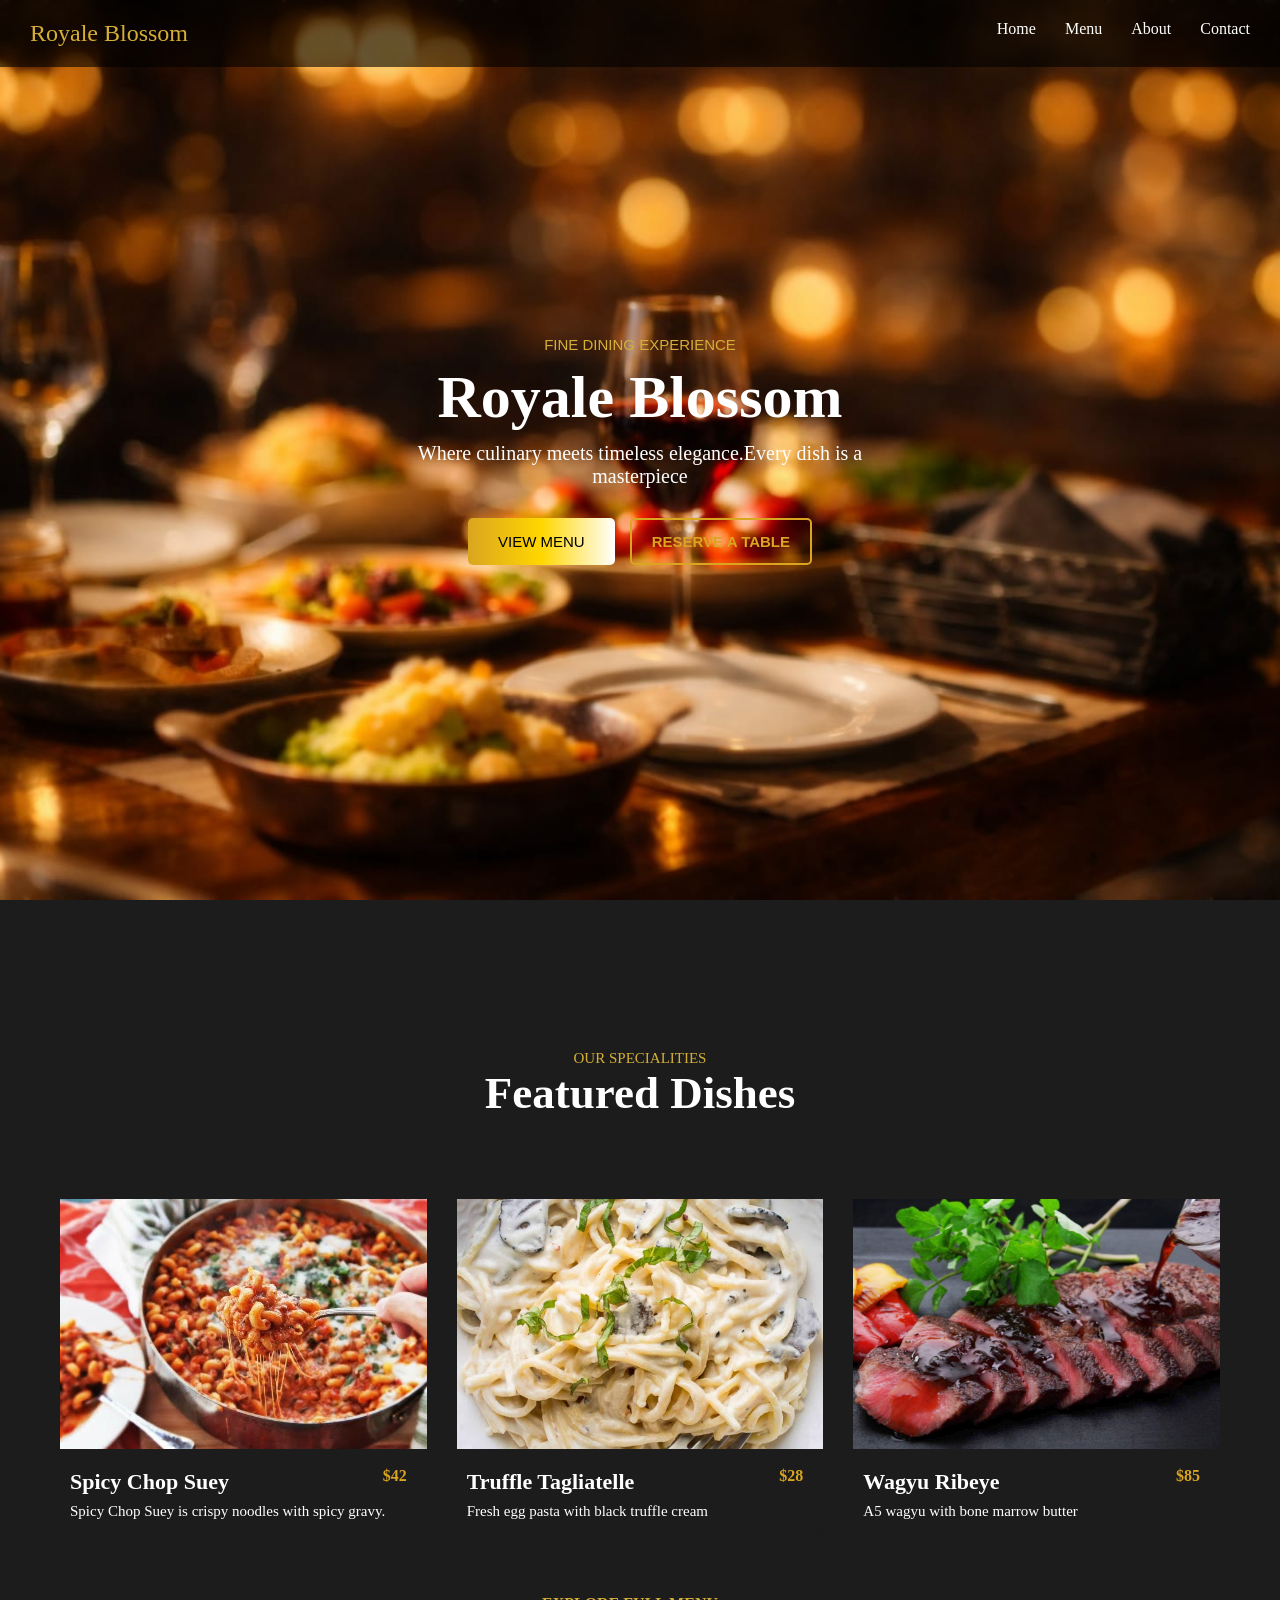
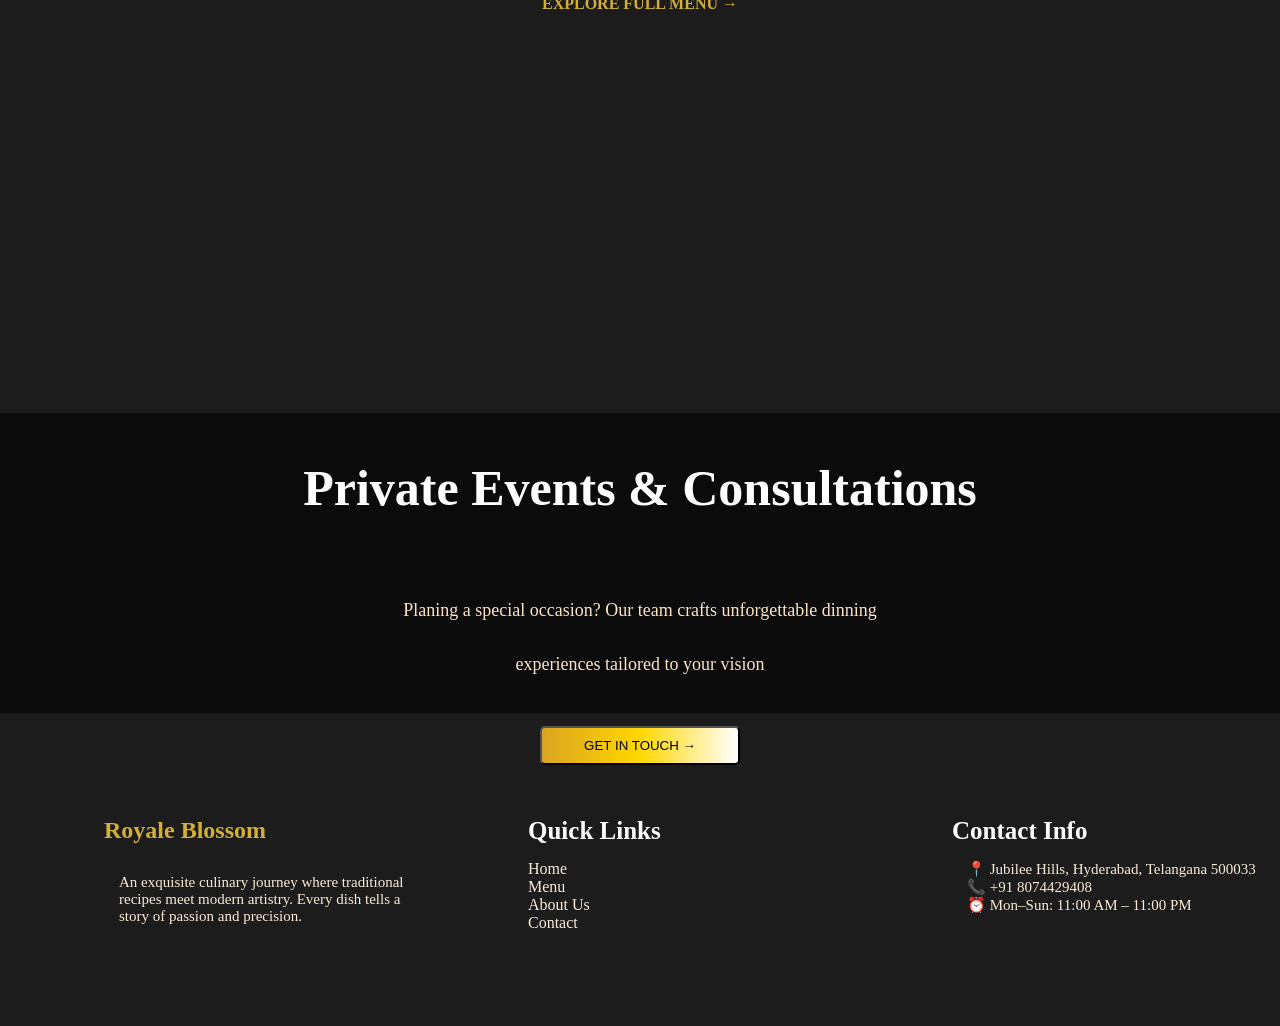
<file: index.html>
<!DOCTYPE html>
<html lang="en">
<head>
    <meta charset="UTF-8">
    <meta name="viewport" content="width=device-width, initial-scale=1.0">
    <title>Resturant</title>
    <link rel="stylesheet" href="index.css">
</head>
<body>
 <header id="header">
        <div class="hero">Royale Blossom</div>
        <nav>
            <a href="#home">Home</a>
            <a href="menu.html">Menu</a>
            <a href="about.html">About</a>
            <a href="contact.html">Contact</a>
        </nav>
    </header>
    <section class="new" id="home"> 
        <div class="new-content">
        <p class="gold">FINE DINING EXPERIENCE</p>
        <h1 class="show">Royale Blossom</h1>
        <p class="old">Where culinary meets timeless elegance.Every dish is a <br>masterpiece</p>
        <div class="btn-container">
        <button class="menu" onclick="window.location.href='menu.html'">VIEW MENU </button>
        <button class="table" onclick="window.location.href='contact.html'">RESERVE A TABLE</button>
        </div>
        </div>
    </section>
    <section class="featured">
        <p class="gold">OUR SPECIALITIES</p>
        <h3 class="glow">Featured Dishes</h3>
        </section>
    <div class="cards">
        <div class="card">
            <img src="Spicy Chop Suey.jpg">
            <h4>Spicy Chop Suey</h4> 
            <span>$42</span>
            <p>Spicy Chop Suey is crispy noodles with spicy gravy.</p>
        </div>
        <div class="card">
            <img src="truffle tagliatelle.jpg">
            <h4>Truffle Tagliatelle</h4>
            <span>$28</span>
            <p>Fresh egg pasta with black truffle cream</p>
        </div>
        <div class="card">
            <img src="Wagyu Ribeye.jpg">
            <h4>Wagyu Ribeye</h4>
            <span>$85</span>
            <p>A5 wagyu with bone marrow butter</p>
        </div>
    </div>
    <div class="explore">
        <a href="menu.html">EXPLORE FULL MENU → </a>
    </div>
        <div class="act">
        <h2>Private Events & Consultations</h2>
        <p>Planing a special occasion? Our team crafts unforgettable dinning<br> experiences tailored to your vision</p>
        <button onclick="window.location.href='contact.html'"  class="acting" > GET IN TOUCH → </button>
        </div>
</body>
<footer class="footer">
    <div class="footer-container" id="footer">

        <!-- Column 1 -->
        <div class="footer-col">
            <h2 class="footer-logo">Royale Blossom</h2>
            <p>
                An exquisite culinary journey where traditional recipes meet
                modern artistry. Every dish tells a story of passion and precision.
            </p>
        </div>

        <!-- Column 2 -->
        <div class="footer-col">
            <h3>Quick Links</h3>
            <ul>
                <li><a href="#">Home</a></li>
                <li><a href="#">Menu</a></li>
                <li><a href="#">About Us</a></li>
                <li><a href="#">Contact</a></li>
            </ul>
        </div>

        <!-- Column 3 -->
        <div class="footer-col">
            <h3>Contact Info</h3>
            <p>📍 Jubilee Hills, Hyderabad, Telangana 500033</p>
            <p>📞 +91 8074429408</p>
            <p>⏰ Mon–Sun: 11:00 AM – 11:00 PM</p>
        </div>

    </div>
</footer>
</html>
</file>
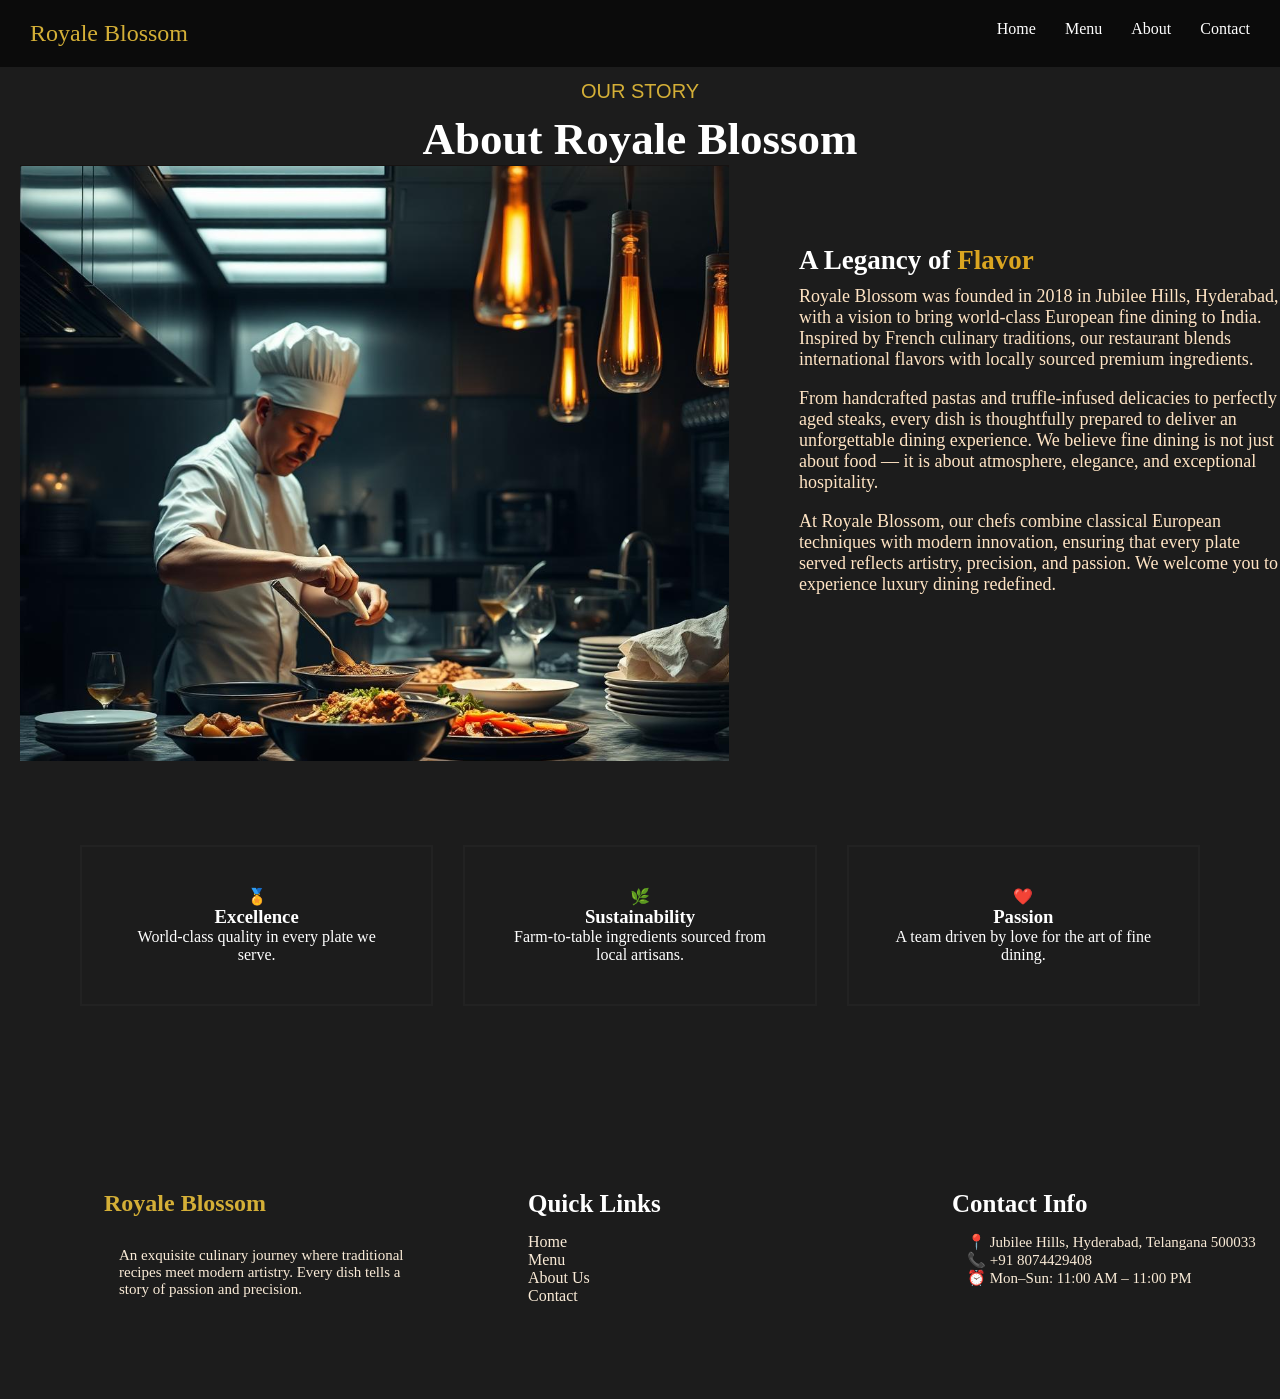
<file: about.html>
<!DOCTYPE html>
<html lang="en">
<head>
    <meta charset="UTF-8">
    <meta name="viewport" content="width=device-width, initial-scale=1.0">
    <title>resturant</title>
    <link rel="stylesheet" href="about.css">
    <link rel="stylesheet" href="index.css">
</head>
<body>
    <header>
        <div class="hero">Royale Blossom</div>
        <nav>
            <a href="index.html">Home</a>
            <a href="menu.html">Menu</a>
            <a href=".about">About</a>
            <a href="contact.html">Contact</a>
        </nav>
    </header>
    <section class="about">
        <p class="gold">OUR STORY</p>
        <h1>About Royale Blossom</h1>
    <div class="container">
        <div class="image">
            <img src="Screenshot 2026-02-22 083347.png" alt="Chef Coding">
        </div>
        <div class="text">
            <h2>A Legancy of <span>Flavor</span></h2>
            <p>Royale Blossom was founded in 2018 in Jubilee Hills, Hyderabad, with a vision to bring
                world-class European fine dining to India. Inspired by French culinary traditions,
                our restaurant blends international flavors with locally sourced premium ingredients.
            </p><br>
            <p>
                From handcrafted pastas and truffle-infused delicacies to perfectly aged steaks,
                every dish is thoughtfully prepared to deliver an unforgettable dining experience.
                We believe fine dining is not just about food — it is about atmosphere, elegance,
                and exceptional hospitality.
            </p><br>
            <p>
                At Royale Blossom, our chefs combine classical European techniques with modern
                innovation, ensuring that every plate served reflects artistry, precision,
                and passion. We welcome you to experience luxury dining redefined.
            </p><br>
        </div>
    </div>
     </section>
     <section class="values-section">

    <div class="value-box">
        <div class="icon">🏅</div>
        <h3>Excellence</h3>
        <p>World-class quality in every plate we serve.</p>
    </div>

    <div class="value-box">
        <div class="icon">🌿</div>
        <h3>Sustainability</h3>
        <p>Farm-to-table ingredients sourced from local artisans.</p>
    </div>

    <div class="value-box">
        <div class="icon">❤️</div>
        <h3>Passion</h3>
        <p>A team driven by love for the art of fine dining.</p>
    </div>

</section>
</body>
<footer class="footer">
    <div class="footer-container" id="footer">

        <!-- Column 1 -->
        <div class="footer-col">
            <h2 class="footer-logo">Royale Blossom</h2>
            <p>
                An exquisite culinary journey where traditional recipes meet
                modern artistry. Every dish tells a story of passion and precision.
            </p>
        </div>

        <!-- Column 2 -->
        <div class="footer-col">
            <h3>Quick Links</h3>
            <ul>
                <li><a href="#">Home</a></li>
                <li><a href="#">Menu</a></li>
                <li><a href="#">About Us</a></li>
                <li><a href="#">Contact</a></li>
            </ul>
        </div>

        <!-- Column 3 -->
        <div class="footer-col">
            <h3>Contact Info</h3>
            <p>📍 Jubilee Hills, Hyderabad, Telangana 500033</p>
            <p>📞 +91 8074429408</p>
            <p>⏰ Mon–Sun: 11:00 AM – 11:00 PM</p>
        </div>

    </div>
</footer>
</html>
</file>
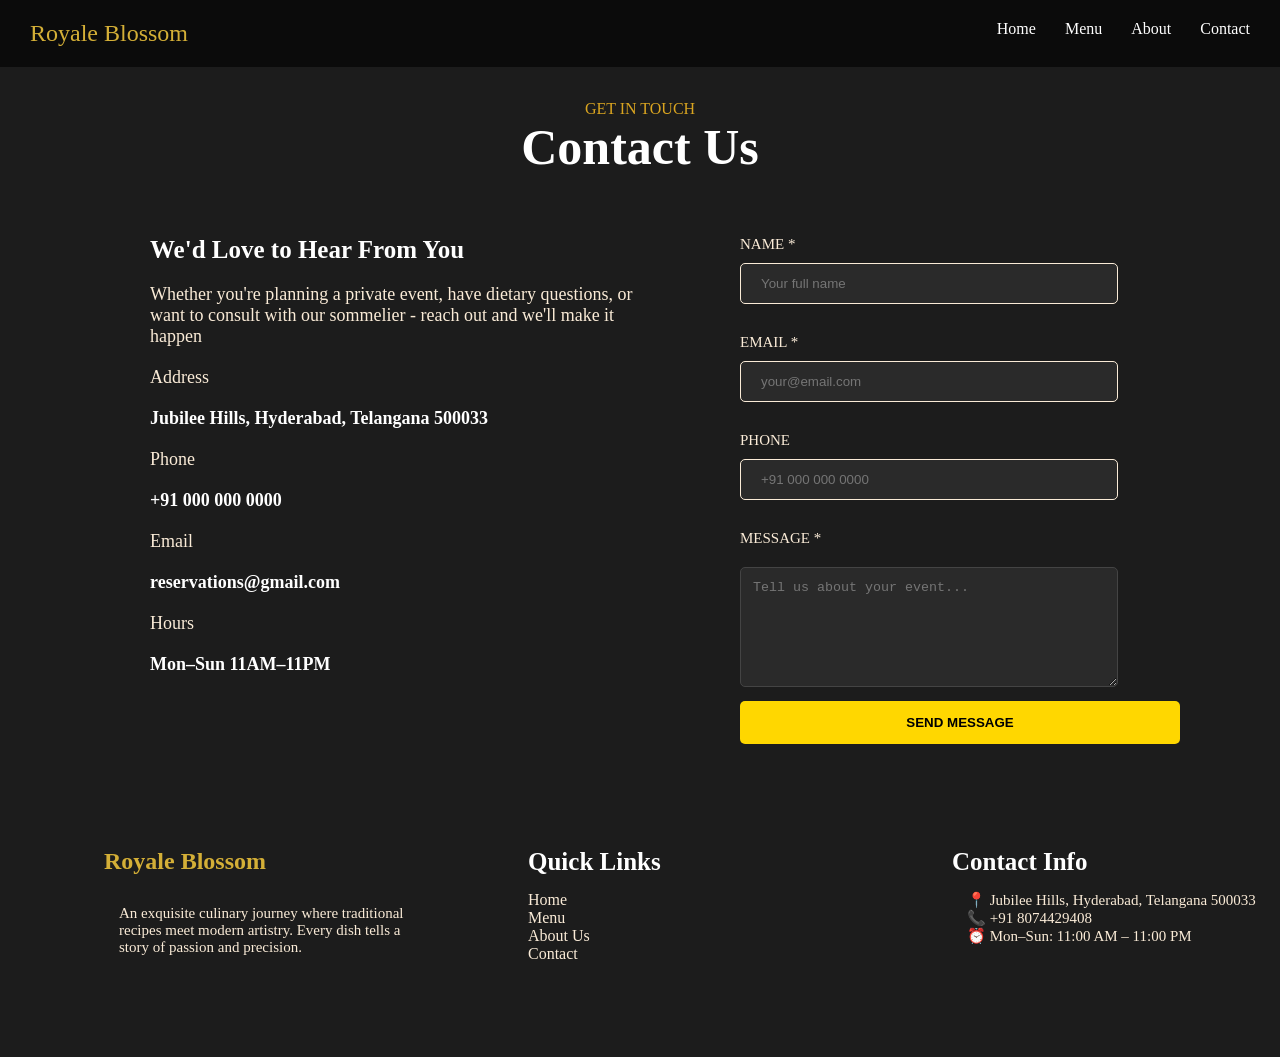
<file: contact.html>
<!DOCTYPE html>
<html lang="en">
<head>
    <meta charset="UTF-8">
    <meta name="viewport" content="width=device-width, initial-scale=1.0">
    <title>Contact</title>
    <link rel="stylesheet" href="index.css"> 
    <link rel="stylesheet" href="contact.css"> 
</head>
<body>
    <header>
        <div class="hero">Royale Blossom</div>
        <nav>
            <a href="index.html">Home</a>
            <a href="menu.html">Menu</a>
            <a href="about.html">About</a>
            <a href=".contact-text">Contact</a>
        </nav>
    </header>
    <section class="contact-text">
    <div class="contact">GET  IN  TOUCH</div>
    <h1>Contact Us</h1>
    </section>
    <div class="outer">
        <div class="inner">
            <h3>We'd Love to Hear From You</h3>
            <p>Whether  you're  planning  a  private  event, have dietary questions, or<br>

                want to consult  with  our  sommelier - reach  out  and  we'll  make  it<br> 

                happen
            </p>

        <div class="info-box">
        <p>Address</p>
        <p  class="main">Jubilee Hills, Hyderabad, Telangana 500033</p>
        <p>Phone </p>
        <p  class="main">+91 000 000 0000</p>
        <p>Email</p>
        <p  class="main">reservations@gmail.com</p>
        <p >Hours</p>
        <p class="main">Mon–Sun 11AM–11PM</p>
      </div>
    </div>
    <div class="contact-form">
      <form action="https://formsubmit.co/yaminichinnari0@gmail.com" method="POST">
        <p>NAME *</p>
        <input type="text" name="name" placeholder="Your full name" required>
        <P>EMAIL *</P>
        <input type="email" name="email" placeholder="your@email.com" required>
        <P>PHONE</P>
        <input type="tel" name="number" placeholder="+91 000 000 0000">
        <P>MESSAGE *</P>
        <textarea name="message" placeholder="Tell us about your event..."></textarea>
        <button type="submit">SEND MESSAGE</button>
      </form>
    </div>

    </div>
    <script>
    const form = document.getElementById("contactForm");
const successMessage = document.getElementById("successMessage");

form.addEventListener("submit", function() {
    successMessage.textContent = "Message sent successfully!";
});
</script>

</body>
<footer class="footer">
    <div class="footer-container" id="footer">

        <!-- Column 1 -->
        <div class="footer-col">
            <h2 class="footer-logo">Royale Blossom</h2>
            <p>
                An exquisite culinary journey where traditional recipes meet
                modern artistry. Every dish tells a story of passion and precision.
            </p>
        </div>

        <!-- Column 2 -->
        <div class="footer-col">
            <h3>Quick Links</h3>
            <ul>
                <li><a href="#">Home</a></li>
                <li><a href="#">Menu</a></li>
                <li><a href="#">About Us</a></li>
                <li><a href="#">Contact</a></li>
            </ul>
        </div>

        <!-- Column 3 -->
        <div class="footer-col">
            <h3>Contact Info</h3>
            <p>📍 Jubilee Hills, Hyderabad, Telangana 500033</p>
            <p>📞 +91 8074429408</p>
            <p>⏰ Mon–Sun: 11:00 AM – 11:00 PM</p>
        </div>

    </div>
</html>
</file>
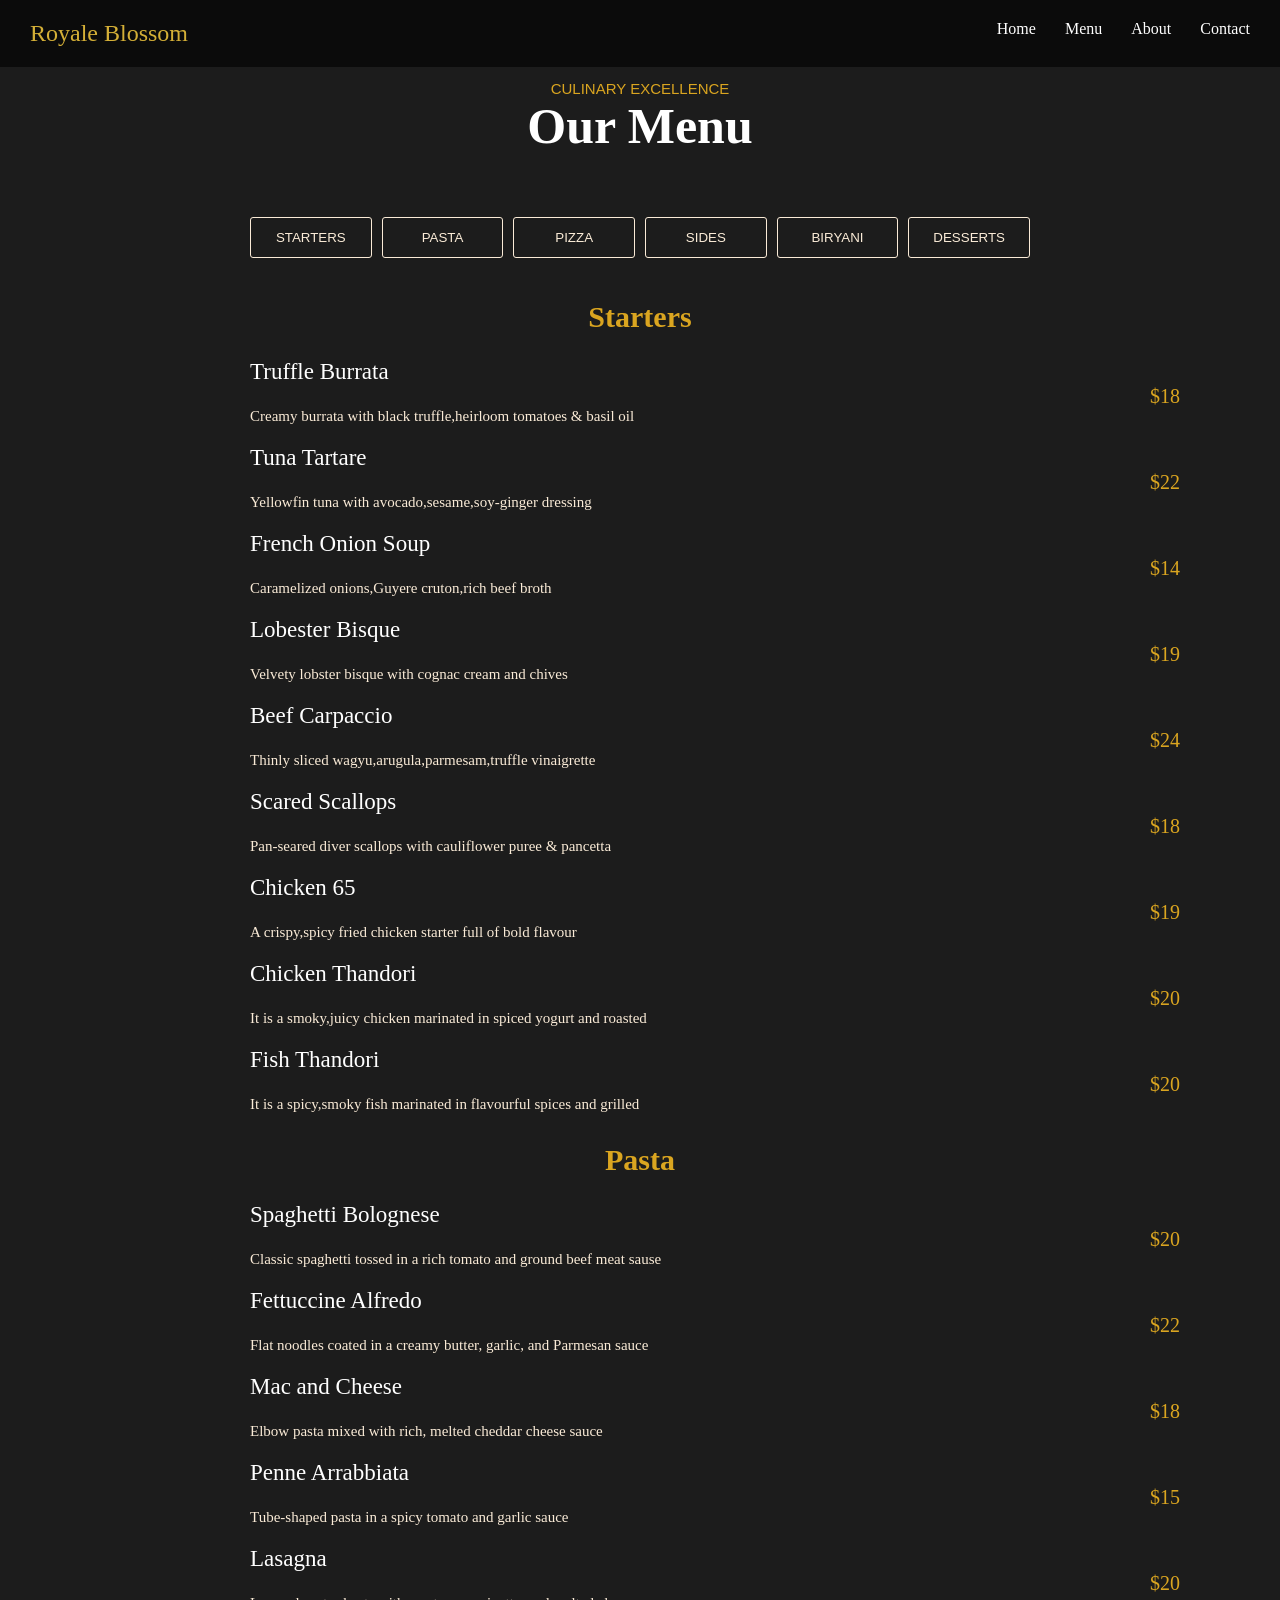
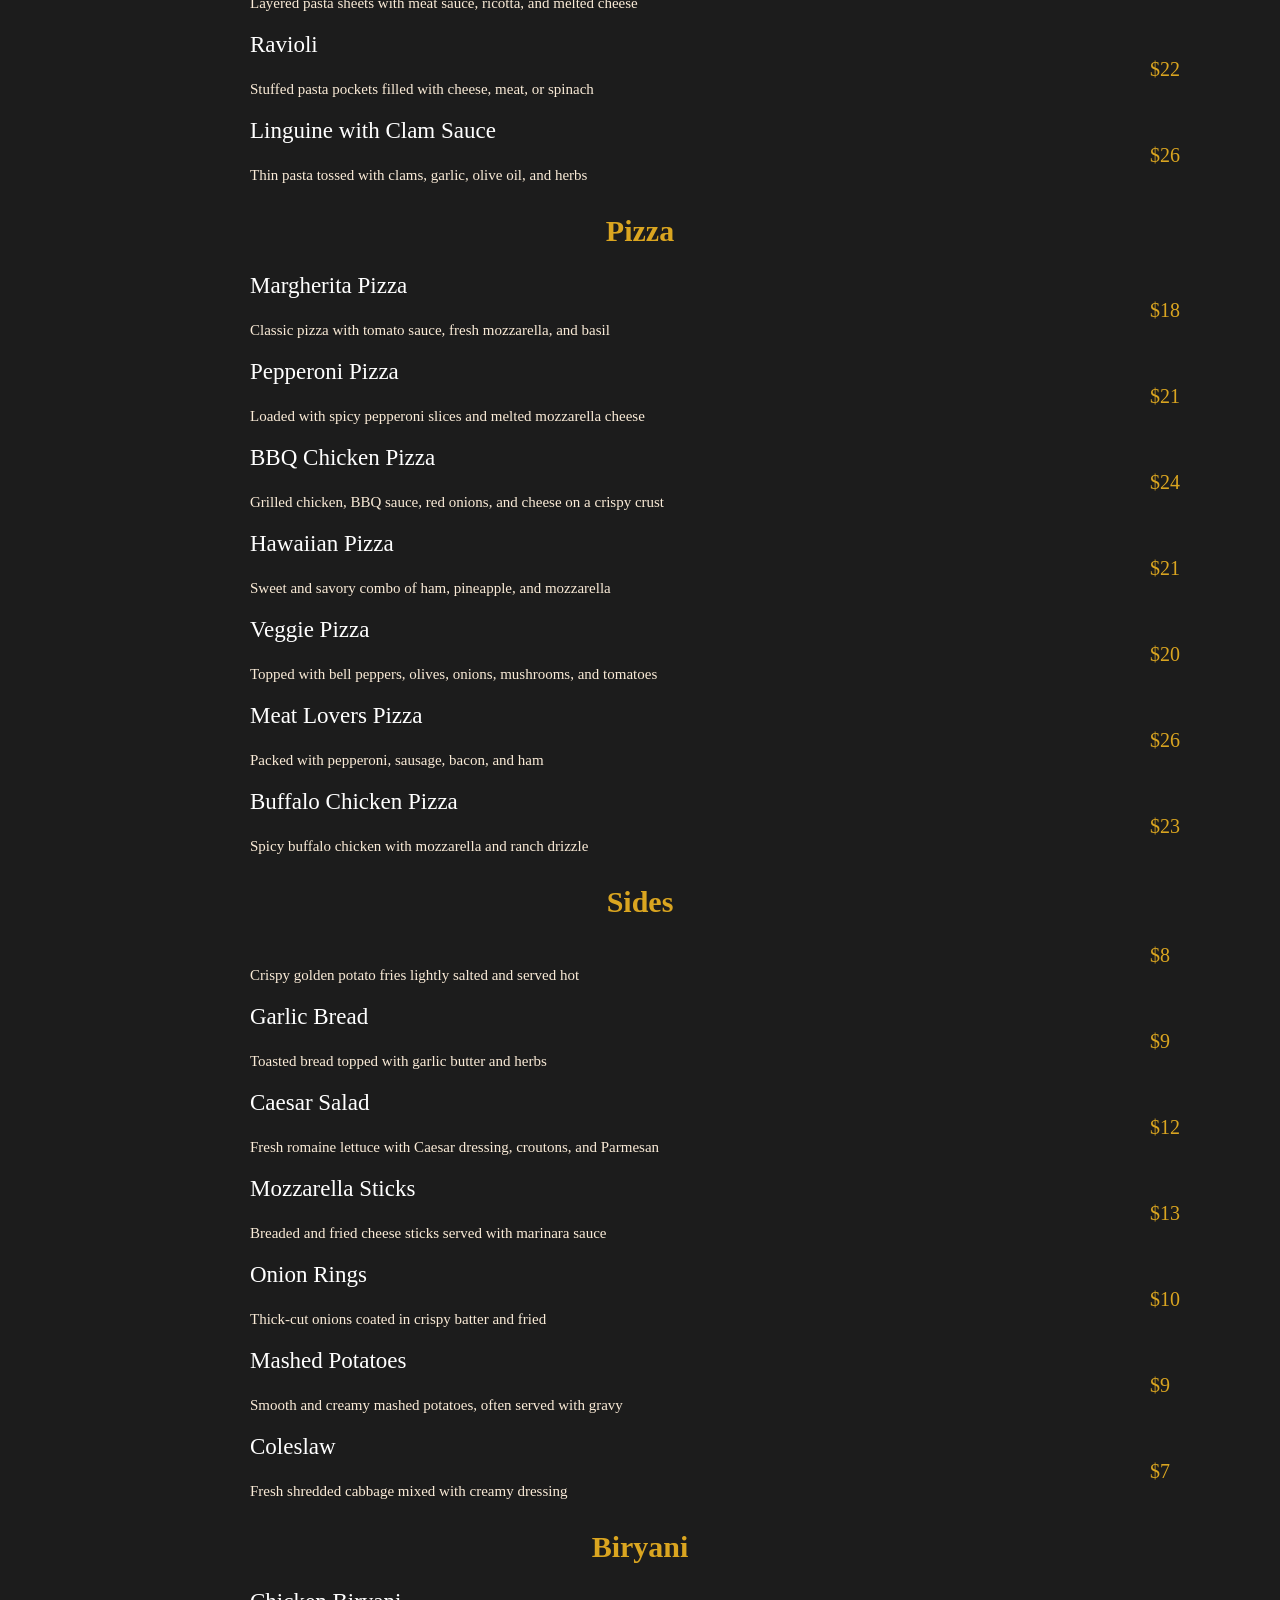
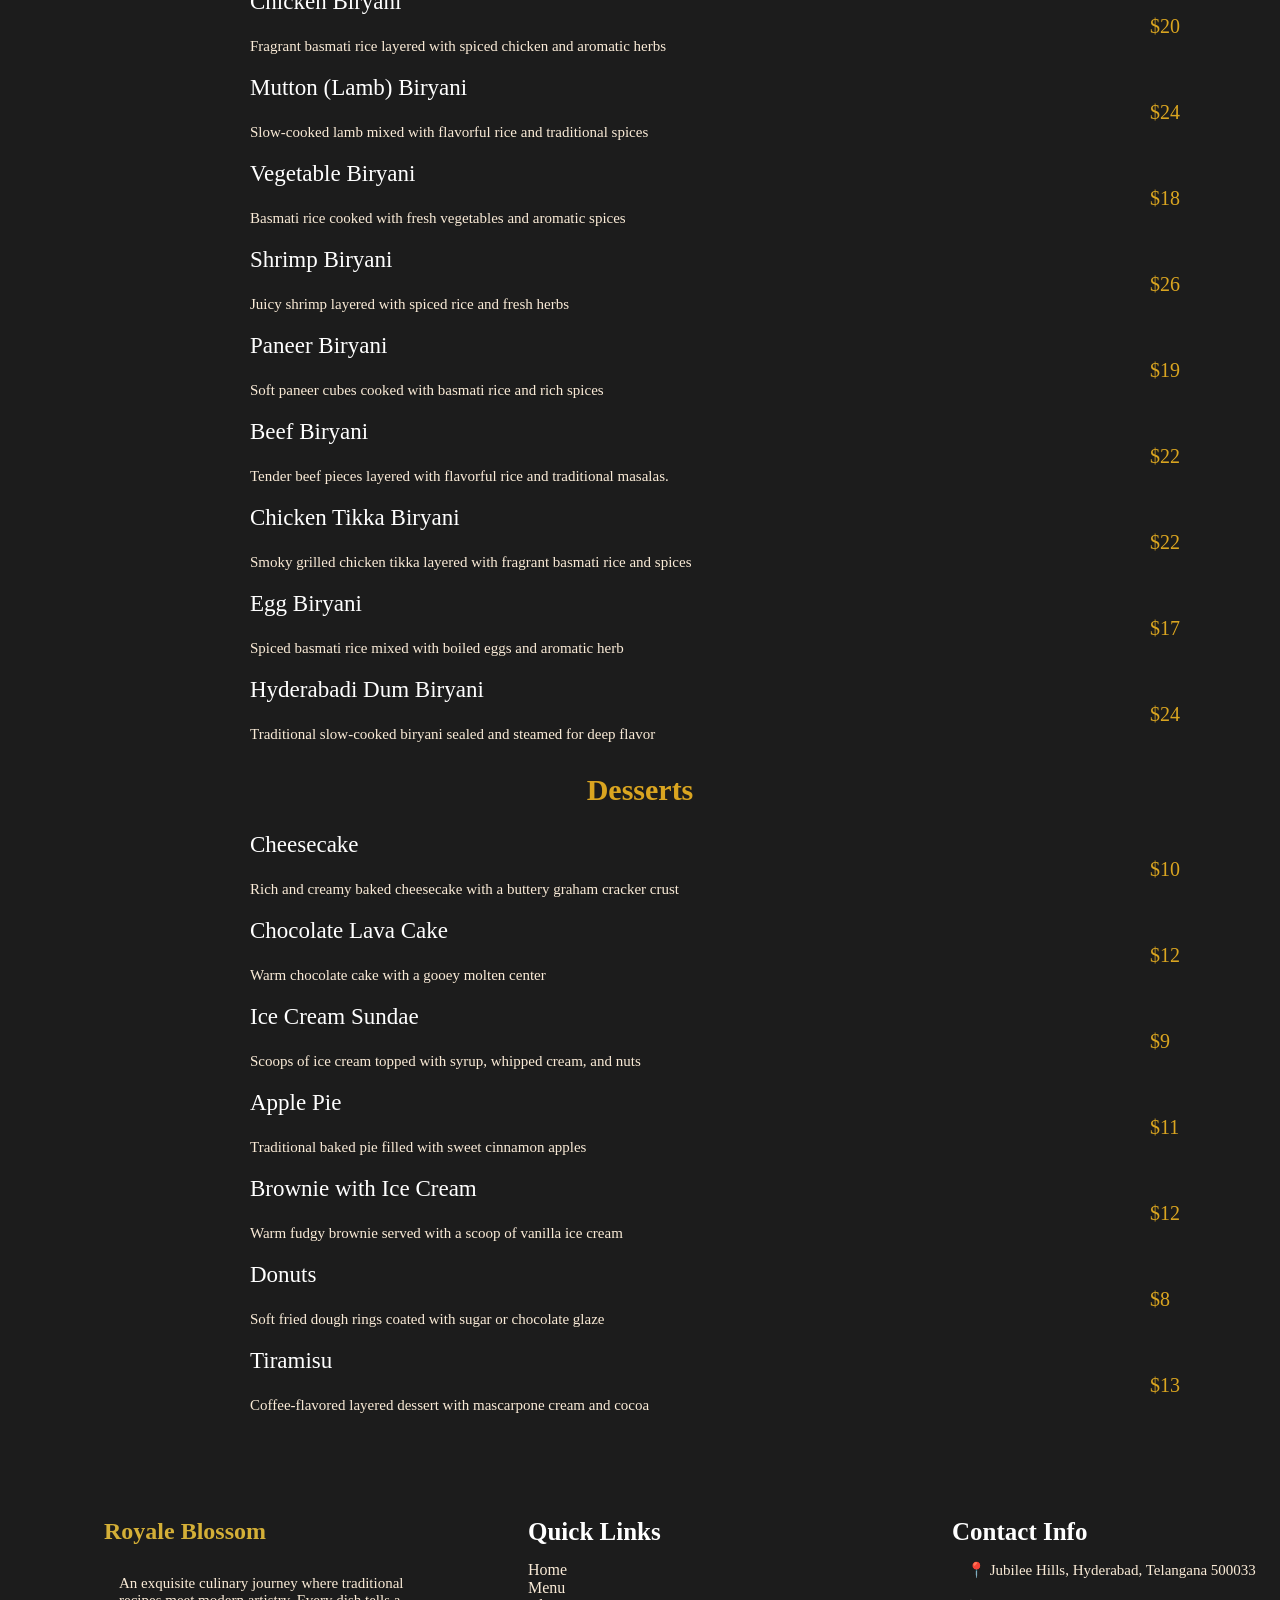
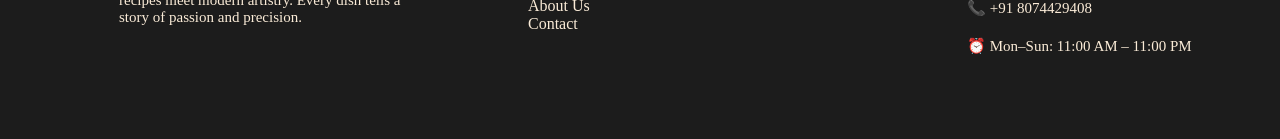
<file: menu.html>
<!DOCTYPE html>
<html lang="en">
<head>
    <meta charset="UTF-8">
    <meta name="viewport" content="width=device-width, initial-scale=1.0">
    <title>Menu</title>
    <link rel="stylesheet" href="menu.css">
     <link rel="stylesheet" href="index.css">
</head>
<body>
     <header>
        <div class="hero">Royale Blossom</div>
        <nav>
            <a href="index.html">Home</a>
            <a href=".menu-class">Menu</a>
            <a href="about.html">About</a>
            <a href="contact.html">Contact</a>
        </nav>
    </header>
    <section class="menu-class">
        <div class="menu-text">CULINARY EXCELLENCE</div>
       <h1 class="main-heading">Our Menu</h1>
        </section>
       <div class="menu-tabs">
       <button onclick="showMenu('starters')">STARTERS</button>
       <button onclick="showMenu('pasta')">PASTA</button>
       <button onclick="showMenu('pizza')">PIZZA</button>
       <button onclick="showMenu('sides')">SIDES</button>
       <button onclick="showMenu('biryani')">BIRYANI</button>
       <button onclick="showMenu('desserts')">DESSERTS</button>
       </div>
       <div class="menu-btn">
       <div id="starters" class="menu-box">
          <h2>Starters</h2>
    
          <span class="dish">Truffle Burrata</span><span class="price">$18</span>
          <p>Creamy burrata with black truffle,heirloom tomatoes & basil oil</p>
          
          <span class="dish">Tuna Tartare</span><span class="price">$22</span>
          <p>Yellowfin tuna with avocado,sesame,soy-ginger dressing</p>

          <span class="dish">French Onion Soup</span><span class="price">$14</span>
          <p>Caramelized onions,Guyere cruton,rich beef broth</p>

          <span class="dish">Lobester Bisque</span><span class="price">$19</span>
          <p>Velvety lobster bisque with cognac cream and chives</p>

          <span class="dish">Beef Carpaccio</span><span class="price">$24</span>
          <p>Thinly sliced wagyu,arugula,parmesam,truffle vinaigrette</p>

          <span class="dish">Scared Scallops</span><span class="price">$18</span>
          <p>Pan-seared diver scallops with cauliflower puree & pancetta</p>

          <span class="dish">Chicken 65</span><span class="price">$19</span>
          <p>A crispy,spicy fried chicken starter full of bold flavour</p>

          <span class="dish">Chicken Thandori</span><span class="price">$20</span>
          <p>It is a smoky,juicy chicken marinated in spiced yogurt and roasted</p>

          <span class="dish">Fish Thandori</span><span class="price">$20</span>
          <p>It is a spicy,smoky fish marinated in flavourful spices and grilled</p>
       </div>
       </div>
       <div class="menu-btn">
       <div id="pasta" class="menu-box">
          <h2>Pasta</h2>
    
          <span class="dish">Spaghetti Bolognese</span><span class="price">$20</span>
          <p>Classic spaghetti tossed in a rich tomato and ground beef meat sause</p>
          
          <span class="dish">Fettuccine Alfredo</span><span class="price">$22</span>
          <p>Flat noodles coated in a creamy butter, garlic, and Parmesan sauce</p>

          <span class="dish">Mac and Cheese</span><span class="price">$18</span>
          <p>Elbow pasta mixed with rich, melted cheddar cheese sauce</p>

          <span class="dish">Penne Arrabbiata</span><span class="price">$15</span>
          <p>Tube-shaped pasta in a spicy tomato and garlic sauce</p>

          <span class="dish">Lasagna</span><span class="price">$20</span>
          <p>Layered pasta sheets with meat sauce, ricotta, and melted cheese</p>

          <span class="dish">Ravioli</span><span class="price">$22</span>
          <p>Stuffed pasta pockets filled with cheese, meat, or spinach</p>

          <span class="dish">Linguine with Clam Sauce</span><span class="price">$26</span>
          <p>Thin pasta tossed with clams, garlic, olive oil, and herbs</p>
       </div>
       </div>
       <div class="menu-btn">
       <div id="pizza" class="menu-box">
          <h2>Pizza</h2>
    
          <span class="dish">Margherita Pizza</span><span class="price">$18</span>
          <p>Classic pizza with tomato sauce, fresh mozzarella, and basil</p>
          
          <span class="dish">Pepperoni Pizza</span><span class="price">$21</span>
          <p>Loaded with spicy pepperoni slices and melted mozzarella cheese</p>

          <span class="dish">BBQ Chicken Pizza</span><span class="price">$24</span>
          <p>Grilled chicken, BBQ sauce, red onions, and cheese on a crispy crust</p>

          <span class="dish">Hawaiian Pizza</span><span class="price">$21</span>
          <p>Sweet and savory combo of ham, pineapple, and mozzarella</p>

          <span class="dish">Veggie Pizza</span><span class="price">$20</span>
          <p>Topped with bell peppers, olives, onions, mushrooms, and tomatoes</p>

          <span class="dish">Meat Lovers Pizza</span><span class="price">$26</span>
          <p>Packed with pepperoni, sausage, bacon, and ham</p>

          <span class="dish">Buffalo Chicken Pizza</span><span class="price">$23</span>
          <p>Spicy buffalo chicken with mozzarella and ranch drizzle</p>
       </div>
       </div>
       <div class="menu-btn">
       <div id="sides" class="menu-box">
          <h2>Sides</h2>
    
          <span class="dish"></span><span class="price">$8</span>
          <p>Crispy golden potato fries lightly salted and served hot</p>
          
          <span class="dish">Garlic Bread</span><span class="price">$9</span>
          <p>Toasted bread topped with garlic butter and herbs</p>

          <span class="dish">Caesar Salad</span><span class="price">$12</span>
          <p>Fresh romaine lettuce with Caesar dressing, croutons, and Parmesan</p>

          <span class="dish">Mozzarella Sticks</span><span class="price">$13</span>
          <p>Breaded and fried cheese sticks served with marinara sauce</p>

          <span class="dish">Onion Rings</span><span class="price">$10</span>
          <p>Thick-cut onions coated in crispy batter and fried</p>

          <span class="dish">Mashed Potatoes</span><span class="price">$9</span>
          <p>Smooth and creamy mashed potatoes, often served with gravy</p>

          <span class="dish">Coleslaw</span><span class="price">$7</span>
          <p>Fresh shredded cabbage mixed with creamy dressing</p>
       </div>
       </div>
       <div class="menu-btn">
       <div id="biryani" class="menu-box">
          <h2>Biryani</h2>
    
          <span class="dish">Chicken Biryani</span><span class="price">$20</span>
          <p>Fragrant basmati rice layered with spiced chicken and aromatic herbs</p>
          
          <span class="dish">Mutton (Lamb) Biryani</span><span class="price">$24</span>
          <p>Slow-cooked lamb mixed with flavorful rice and traditional spices</p>

          <span class="dish">Vegetable Biryani</span><span class="price">$18</span>
          <p>Basmati rice cooked with fresh vegetables and aromatic spices</p>

          <span class="dish">Shrimp Biryani</span><span class="price">$26</span>
          <p>Juicy shrimp layered with spiced rice and fresh herbs</p>

          <span class="dish">Paneer Biryani</span><span class="price">$19</span>
          <p>Soft paneer cubes cooked with basmati rice and rich spices</p>

          <span class="dish">Beef Biryani</span><span class="price">$22</span>
          <p>Tender beef pieces layered with flavorful rice and traditional masalas.</p>

          <span class="dish">Chicken Tikka Biryani</span><span class="price">$22</span>
          <p>Smoky grilled chicken tikka layered with fragrant basmati rice and spices</p>
          <span class="dish">Egg Biryani</span><span class="price">$17</span>
          <p>Spiced basmati rice mixed with boiled eggs and aromatic herb</p>
          <span class="dish">Hyderabadi Dum Biryani</span><span class="price">$24</span>
          <p>Traditional slow-cooked biryani sealed and steamed for deep flavor</p>
       </div>
       </div>
       <div class="menu-btn">
       <div id="desserts" class="menu-box">
          <h2>Desserts</h2>
    
          <span class="dish">Cheesecake</span><span class="price">$10</span>
          <p>Rich and creamy baked cheesecake with a buttery graham cracker crust</p>
          <span class="dish">Chocolate Lava Cake</span><span class="price">$12</span>
          <p>Warm chocolate cake with a gooey molten center</p>
          <span class="dish">Ice Cream Sundae</span><span class="price">$9</span>
          <p>Scoops of ice cream topped with syrup, whipped cream, and nuts</p>
          <span class="dish">Apple Pie</span><span class="price">$11</span>
          <p>Traditional baked pie filled with sweet cinnamon apples</p>
          <span class="dish">Brownie with Ice Cream</span><span class="price">$12</span>
          <p>Warm fudgy brownie served with a scoop of vanilla ice cream</p>
          <span class="dish">Donuts</span><span class="price">$8</span>
          <p>Soft fried dough rings coated with sugar or chocolate glaze</p>
          <span class="dish">Tiramisu</span><span class="price">$13</span>
          <p>Coffee-flavored layered dessert with mascarpone cream and cocoa</p>
          
          
       </div>
       </div>
</body>
<footer class="footer">
    <div class="footer-container" id="footer">

        <!-- Column 1 -->
        <div class="footer-col">
            <h2 class="footer-logo">Royale Blossom</h2>
            <p>
                An exquisite culinary journey where traditional recipes meet
                modern artistry. Every dish tells a story of passion and precision.
            </p>
        </div>

        <!-- Column 2 -->
        <div class="footer-col">
            <h3>Quick Links</h3>
            <ul>
                <li><a href="#">Home</a></li>
                <li><a href="#">Menu</a></li>
                <li><a href="#">About Us</a></li>
                <li><a href="#">Contact</a></li>
            </ul>
        </div>

        <!-- Column 3 -->
        <div class="footer-col">
            <h3>Contact Info</h3>
            <p>📍 Jubilee Hills, Hyderabad, Telangana 500033</p>
            <p>📞 +91 8074429408</p>
            <p>⏰ Mon–Sun: 11:00 AM – 11:00 PM</p>
        </div>

    </div>
<script>
function showMenu(id){
    let menus = document.querySelectorAll(".menu-box");
    menus.forEach(menu => menu.style.display = "none");

    document.getElementById(id).style.display = "block";
}
</script>
</html>
</file>
<file: index.css>
*{
    padding: 0;
    margin: 0;
    box-sizing: border-box;
}
body{
    background-color: #1c1c1c;
    color: white;
}
header{
    display: flex;
    justify-content: space-between;
    padding: 20px 30px;
    position: fixed;
    top: 0;
    width: 100%;
    background: rgba(0,0,0,0.6);
    z-index: 1000;
}

.gold{
    font-family: Arial, Helvetica, sans-serif;
    font-size: 20px;
    color: #d4af37;
}
.hero{
    font-family: 'playfair display' ,serif;
    font-size: 24px;
    color: #d4af37;
}
nav a{
    margin-left: 25px;
    text-decoration: none;
    color: white;
    transition: 0.3s;
}
nav a:hover{
    color: blue;
}
.new{
    height: 100vh;
    display: grid;
    justify-content: center;
    align-items: center;
    text-align: center;
    background: url("res.jpeg") center/cover no-repeat;
    position: relative;
}

.new-content .gold{
    font-family:Arial, Helvetica, sans-serif;
    font-size: 15px;
    margin-bottom: 10px;
}
.show{
    font-size: 60px;
    margin-bottom: 10px;
}
.old{
    font-family:serif;
    font-size: 20px;
    margin-bottom: 30px;
}
.btn-container{
    display: flex;
    justify-content: center;
    gap: 15px;
}
.menu{
    font-size: 15px;
    padding: 15px 30px;
    border-radius: 5px;
    border: none;
    background-image: linear-gradient(to right, goldenrod,gold,white);
}
.menu:hover{
    color: blue;
}
.table{
    font-size: 15px;
    padding: 12px 20px;
    background: transparent;
    border: 2px solid goldenrod;
    border-radius: 5px;
    color: goldenrod;
    font-weight: bold;
}
.table:hover{
    color: blue;
}
.featured .gold{
    text-align: center;
    font-size: 15px;
    font-family:serif;
    margin-top: 150px;
}
.glow{
    font-size: 45px;
    text-align: center;
    margin-bottom: 80px;
}
.cards{
    display: grid;
    grid-template-columns: repeat(3,1fr);
    gap: 30px;
    width: 100%;
    padding: 0 60px;
}
.card{
    background: #1c1c1c;
    border-radius: 12px;
    backdrop-filter: blur(10px);
    transition: 0.3s;
}
.card:hover{
    transform: translateY(-10px);
}
.card img{
    width: 100%;
    height: 250px;
    object-fit: cover;
    display: block;
}
.cards h4{
    font-size: 22px;
    margin-top: 20px;
    margin-left: 10px;
    margin-bottom: 8px;
}
.card span{
    position: absolute;
    right: 20px;
    bottom: 50px;
    color: goldenrod;
    font-weight: bold;
}
.card p{
    font-size: 15px;
    margin-left: 10px;
    margin-bottom: 15px;
}
.explore{
    width: 100%;
    display: flex;
    justify-content: center;
    align-items: center;
    margin: 60px 0;
}
.explore a{
    color: #d4af37;
    font-weight: bold;
    text-decoration: none;
    font-size: 16px;
}
.act{
    background-color: rgba(0,0,0,0.6);
    width: 100%;
    line-height: 3;
    text-align: center;
    height: 300px;
}
.act h2{
    font-size: 50px;
    margin-top: 400px;
    margin-bottom: 20px;
}
.act p{
    font-size: 18px;
    color:bisque;
    margin-bottom: 30px;
}
.act button{
    width: 200px;
    padding: 10px 15px;
    background-image: linear-gradient(to right,goldenrod,gold,white);
    border-radius: 5px;
}
.footer-container{
    display: grid;
    border: 4px solid #1c1c1c;
    background: #1c1c1c;
    backdrop-filter: blur(40px);
    margin-top: 100px;
    margin-bottom: 60px;
    grid-template-columns: repeat(3,1fr);
}
.footer-logo{
    color: #d4af37;
    margin-bottom: 30px;
}
.footer-col p{
    margin-left: 15px;
    font-size: 15px;
    color: antiquewhite;
}
.footer-col{
    margin-left: 100px;
}
.footer-col h3{
    font-size: 25px;
    margin-bottom: 15px;
}
ul{
    list-style-type: none;
    margin-bottom: 30px;
}
ul li a{
    text-decoration: none;
    color: antiquewhite;
}

@media (max-width: 768px){

    /* BODY */
    body{
        padding-top: 70px;
    }

    /* HEADER */
    header{
        padding: 10px 15px;
    }

    nav {
        display: flex; 
        justify-content: center;
        align-items: center;
        gap: 5px;
    }

    .hero{
        font-size: 18px;
    }

    /* HERO SECTION */
    .new{
        height: 75vh;
        padding: 20px;
        background-position: center;
        text-align: center;
    }

    .show{
        font-size: 28px;
    }

    .old{
        font-size: 14px;
    }

    .gold{
        font-size: 12px;
    }

    /* BUTTONS */
    .btn-container{
        flex-direction: column;
        gap: 10px;
    }

    .menu,
    .table{
        width: 100%;
        padding: 12px;
        font-size: 14px;
    }

    /* FEATURED */
    .featured .gold{
        margin-top: 60px;
        font-size: 12px;
    }

    .glow{
        font-size: 26px;
        margin-bottom: 30px;
    }

    /* CARDS */
    .cards{
        grid-template-columns: 1fr;
        padding: 0 15px;
        gap: 20px;
    }

    .card img{
        height: 180px;
    }

    .cards h4{
        font-size: 18px;
    }

    .card p{
        font-size: 13px;
    }

    /* EXPLORE */
    .explore{
        margin: 30px 0;
    }

    .explore a{
        font-size: 14px;
    }

    /* ACT SECTION */
    .act{
        height: auto;
        padding: 40px 15px;
    }

    .act h2{
        font-size: 24px;
        margin-top: 0;
    }

    .act p{
        font-size: 14px;
    }

    .act button{
        width: 100%;
        font-size: 14px;
    }

    /* FOOTER */
    .footer-container{
        grid-template-columns: 1fr;
        margin-top: 50px;
    }

    .footer-col{
        margin-left: 15px;
        margin-bottom: 20px;
    }

    .footer-col h3{
        font-size: 18px;
    }

    .footer-col p{
        font-size: 13px;
    }

    /* IMAGES FIX */
    img{
        max-width: 100%;
        height: auto;
    }
}
</file>
<file: about.css>
*{
    margin: 0;
    padding: 0;
    box-sizing: border-box;
}
body{
    margin: 0;
    background-color: #1c1c1c;
    color: whitesmoke;
}
.gold{
    text-align: center;
    color: goldenrod;
    font-size: 15px;
    font-family: Arial, Helvetica, sans-serif;
    margin-top: 80px;
    margin-bottom: 0;
}
h1{
    text-align: center;
    font-size: 45px;
    margin-top: 10px;
}
.container{
    display: grid;
    grid-template-columns: repeat(2,1fr);
    text-align: left;
    justify-content: center;
}
.image{
   margin-left: 20px;
   margin-right: 70px;

}
.text h2{
    margin-bottom: 10px;
    font-size: 27px;
    margin-top: 80px;
}
span{
    color: goldenrod;
}
.text p{
    color: bisque;
    gap: 5px;
    font-size: 18px;
}
.values-section{
    display: grid;
    grid-template-columns: repeat(3,1fr);
    padding: 80px;
    gap: 30px;

}
.value-box{
    background: #1c1c1c;
    backdrop-filter: blur(20px);
    padding: 40px;
    text-align: center;
    border: 2px solid #222;
}
@media (max-width: 768px){

    /* BODY */
    body{
        padding-top: 70px;
    }

    /* HEADER */
    header{
        padding: 10px 15px;
    }

    nav{
        display: none;
    }

    .hero{
        font-size: 18px;
    }

    /* TITLE */
    .gold{
        font-size: 12px;
        margin-top: 60px;
    }

    h1{
        font-size: 26px;
    }

    /* MAIN CONTAINER */
    .container{
        grid-template-columns: 1fr; /* 2 columns → 1 column */
        padding: 15px;
    }

    /* IMAGE */
    .image{
        margin: 0;
    }

    .image img{
        width: 100%;
        height: auto;
        border-radius: 10px;
    }

    /* TEXT */
    .text h2{
        font-size: 20px;
        margin-top: 20px;
    }

    .text p{
        font-size: 14px;
        line-height: 1.6;
    }

    /* VALUES SECTION */
    .values-section{
        grid-template-columns: 1fr; /* 3 → 1 */
        padding: 30px 15px;
        gap: 20px;
    }

    .value-box{
        padding: 25px;
    }

    .value-box h3{
        font-size: 18px;
    }

    .value-box p{
        font-size: 13px;
    }

    /* IMAGE FIX */
    img{
        max-width: 100%;
        height: auto;
    }
}
</file>
<file: contact.css>
body{
    padding: 0;
    margin: 0;
    box-sizing: border-box;
}
.contact{
    text-align: center;
    color: goldenrod;
    font-family: serif;
    margin-top: 100px;
}
h1{
    text-align: center;
    font-size: 50px;
    margin-bottom: 60px;
}
.outer{
    display: grid;
    grid-template-columns: repeat(2,1fr);
    justify-content: space-between;
    align-items: space-between;
}
.inner{
    margin-left: 150px;
}
h3{
    font-size: 25px;
    margin-bottom: 20px;
}
.inner p{
    font-size: 18px;
    color: antiquewhite;
    gap: 30px;
    margin-bottom: 20px;
}
.info-box .main{
    color: white;
    font-size: 18px;
    font-weight: bold;
}
.contact-form{
    display: flex;
    gap: 50px;
    margin-left: 100px;
    justify-content: space-between;

}
.contact-form textarea {
  width: 70%;
  padding: 12px;
  margin: 10px 0;
  background: #2a2a2a;
  border: 1px solid #444;
  color: white;
  border-radius: 5px;
}
.contact-form input{
    padding: 12px 20px;
    color: white;
    width: 70%;
    margin-bottom: 30px;
    background-color:#2a2a2a;
    border: 1px solid antiquewhite;
    border-radius: 5px;
}
.contact-form p{
    font-family: serif;
    font-size: 15px;
    margin-bottom: 10px;
    color: antiquewhite;
}

.contact-form textarea {
  height: 120px;
}

.contact-form button {
  width: 440px;
  padding: 14px;
  background: gold;
  border: none;
  font-weight: bold;
  cursor: pointer;
  border-radius: 5px;
}

.contact-form button:hover {
  background: orange;
}
/* ================= MOBILE VIEW ================= */
@media (max-width: 768px){

    body{
        padding-top: 70px;
    }

    header{
        padding: 10px 15px;
    }

    .hero{
        font-size: 18px;
    }

    /* TITLE */
    .contact{
        margin-top: 60px;
        font-size: 14px;
    }

    h1{
        font-size: 50px;
        margin-bottom: 30px;
    }

    /* MAIN GRID */
    .outer{
        grid-template-columns: 1fr; /* 2 → 1 */
        padding: 15px;
    }

    /* LEFT SIDE */
    .inner{
        margin-left: 0;
    }

    h3{
        font-size: 20px;
    }

    .inner p{
        font-size: 14px;
        line-height: 1.6;
    }

    .info-box .main{
        font-size: 14px;
    }

    /* FORM */
    .contact-form{
        margin-left: 0;
        margin-top: 20px;
        width: 100%;
    }

    .contact-form form{
        width: 100%;
    }

    .contact-form input,
    .contact-form textarea{
        width: 100%;
    }

    .contact-form button{
        width: 100%;
        font-size: 14px;
    }
}
</file>
<file: menu.css>
*{
    margin: 0;
    padding: 0;
    box-sizing: border-box;
}
body{
    top: 0;
    background: #1c1c1c;
    font-family:serif;
}
.menu-class{
    text-align: center;
    margin-top: 80px;
}
.menu-text{
    color: goldenrod;
    font-size: 15px;
    font-family: Arial, Helvetica, sans-serif;
}
.main-heading{
    font-size: 50px;
    font-family:serif;
    margin-bottom: 50px;
}
.menu-tabs{
    display: grid;
    grid-template-columns: repeat(6,1fr);
    justify-content: center;
    align-items: center;
    text-align: center;
    gap: 10px;
    padding: 12px  250px;

}
.menu-tabs button{
    padding: 12px 15px;
    border-radius: 3px;
    background: #1c1c1c;
    border: 1px solid antiquewhite;
    color: antiquewhite;
}
button:hover,
button:focus{
    background-color: goldenrod;
}
.menu-box h2{
    text-align: center;
    margin-top: 30px;
    margin-bottom: 25px;
    color: goldenrod;
    font-family:serif;
    font-size: 30px;

}
.dish{
    display: flex;
    justify-content: space-between;
    align-items: space-between;
    font-size: 23px;
    font-family:serif;
    margin-left: 250px;
}
p{
    font-size: 15px;
    font-family: serif;
    margin-left: 250px;
    margin-top: 0;
    margin-bottom: 20px;
    color: antiquewhite;
}
.price{
    display: flex;
    justify-content: space-between;
    align-items: space-between;
    font-size: 20px;
    font-family:serif;
    margin-left: 1150px;
    color: goldenrod;
}
/* ================= MOBILE VIEW ================= */
@media (max-width: 768px){

    body{
        padding-top: 70px;
    }

    header{
        padding: 10px 15px;
    }

    .hero{
        font-size: 18px;
    }

    /* TITLE */
    .menu-class{
        margin-top: 60px;
    }

    .main-heading{
        font-size: 26px;
        margin-bottom: 20px;
    }

    .menu-text{
        font-size: 12px;
    }

    /* TABS */
    .menu-tabs{
        grid-template-columns: repeat(2,1fr); /* 6 → 2 */
        padding: 10px;
        gap: 10px;
    }

    .menu-tabs button{
        font-size: 12px;
        padding: 10px;
    }

    /* MENU BOX */
    .menu-box{
        padding: 15px;
    }

    .menu-box h2{
        font-size: 22px;
    }

    /* DISH + PRICE LINE */
    .dish{
        display: flex;
        justify-content: space-between;
        margin: 0;
        font-size: 16px;
    }

    .price{
        margin:0;
        font-size: 14px;
    }

    /* DESCRIPTION */
    p{
        margin: 5px 0 15px 0;
        font-size: 13px;
    }
}
</file>
